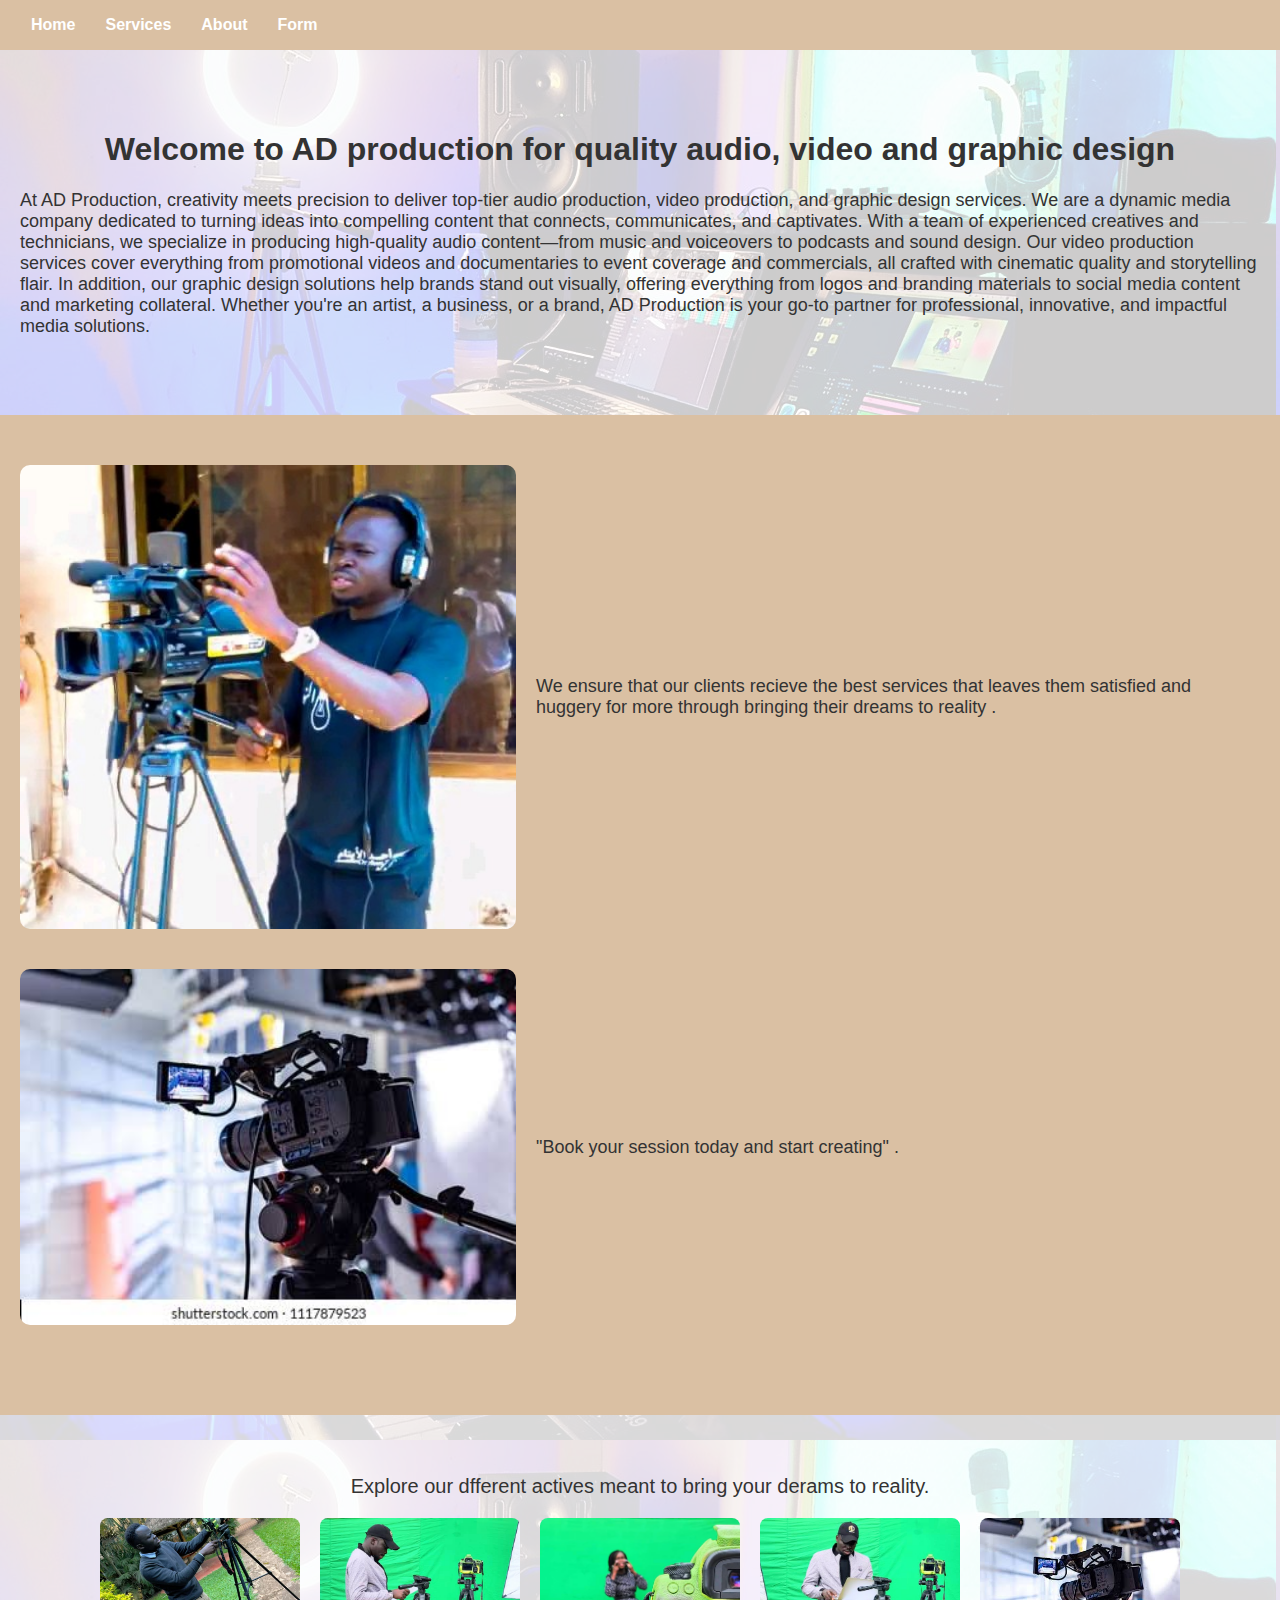
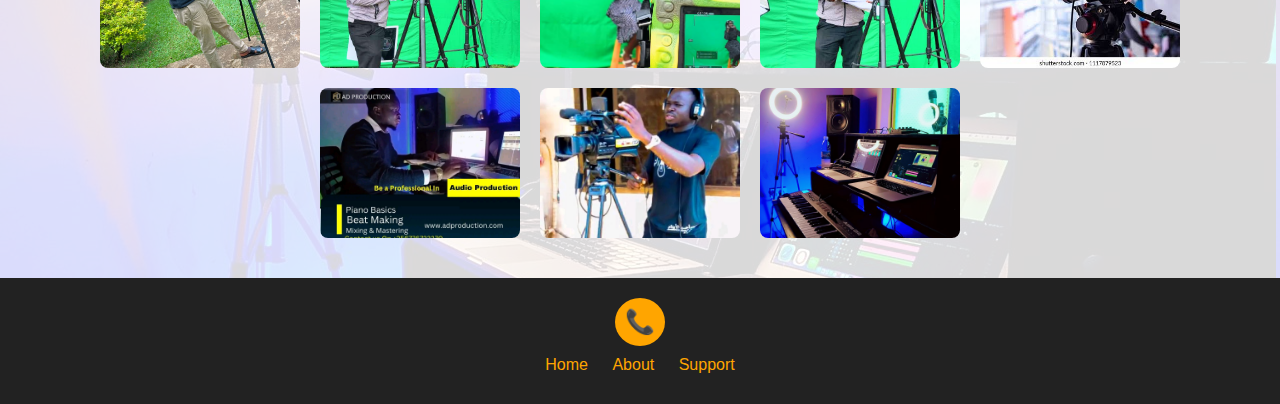
<file: index.html>
<!DOCTYPE html>
<html lang="en">

<head>
  <meta charset="UTF-8" />
  <meta name="viewport" content="width=device-width, initial-scale=1.0" />
  <title>AD PRODUCTION</title>
  <link rel="stylesheet" href="style.css" />
</head>

<body>

  <nav class="navbar">
    <ul>

      <li><a href="index.html">Home</a></li><br>
      <li><a href="services.html">Services</a></li><br>
      <li><a href="about.html">About</a></li><br>
      <li><a href="form.html">Form</a></li><br>
    </ul>
  </nav>

  <header class="header-section" id="home">
    <h1>Welcome to AD production for quality audio, video and graphic design</h1>
    <div class="par">
      <p class="ad">At AD Production, creativity meets precision to deliver top-tier audio production, video production,
        and
        graphic design services. We are a dynamic media company dedicated to turning ideas into compelling content that
        connects, communicates, and captivates.

        With a team of experienced creatives and technicians, we specialize in producing high-quality audio content—from
        music and voiceovers to podcasts and sound design. Our video production services cover everything from
        promotional videos and documentaries to event coverage and commercials, all crafted with cinematic quality and
        storytelling flair.

        In addition, our graphic design solutions help brands stand out visually, offering everything from logos and
        branding materials to social media content and marketing collateral.

        Whether you're an artist, a business, or a brand, AD Production is your go-to partner for professional,
        innovative, and impactful media solutions.
      </p>
    </div>
    
  </header>

  <section class="middle-section">
    <div class="card">
      <img src="shoot ad.jpg" alt="Wood design">
      <p>We ensure that our clients recieve the best services that leaves them satisfied and huggery for more through bringing their dreams to reality .</p>
    </div>
    <div class="card reverse">
      <p>"Book your session today and start creating" .</p>
      <img src="video ad.jpg" alt="Furniture craftsmanship">
    </div>
  </section>

  <section class="gallery-section">
    <p class="center-text">Explore our dfferent actives meant to bring your derams to reality.</p>
    <div class="gallery">
      <img src="this one.jpg" alt="Furniture1" />
      <img src="set ad.jpg" alt="Furniture2" />
      <img src="camera ad.jpg" alt="Furniture3" />
      <img src="preparation ad.jpg" alt="Furniture4" />
      <img src="video ad.jpg" alt="Furniture5" />
      <img src="ad.jpg" alt="Furniture6" />
      <img src="shoot ad.jpg" alt="Furniture7" />
      <img src="ad audio.jpg" alt="Furniture8" />
    </div>
  </section>

  <footer class="footer">
    <div class="contact-icon">📞</div>
    <div class="footer-links">
      <a href="#home">Home</a>
      <a href="#about">About</a>
      <a href="#support">Support</a>
    </div>
  </footer>

</body>

</html>
</file>
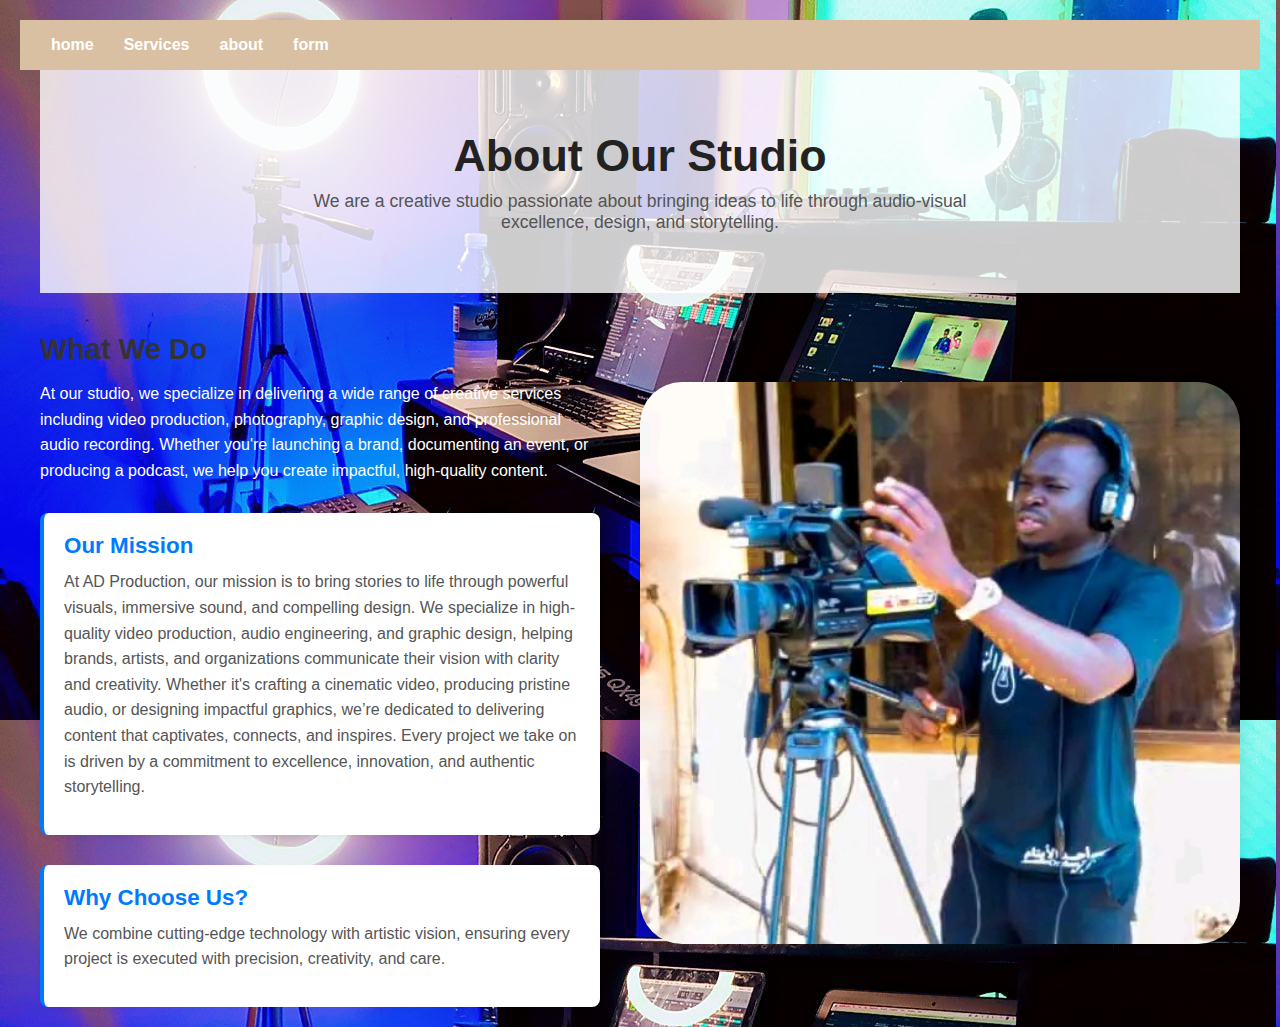
<file: about.html>
<!DOCTYPE html>
<html lang="en">

<head>
  <meta charset="UTF-8" />
  <meta name="viewport" content="width=device-width, initial-scale=1.0" />
  <title>About Us - Studio</title>
  <link rel="stylesheet" href="style.css" />
  <style>
    * {
      box-sizing: border-box;
      margin: 0;
      padding: 0;
      font-family: 'Arial', sans-serif;
    }

    body {
      background-color: #f9f9f9;
      color: #333;
      padding: 20px;
      
    }

    .about-page {
      max-width: 1200px;
      margin: 0 auto;
    }

    .header-section {
      text-align: center;
      margin-bottom: 40px;
    }

    .header-section h1 {
      font-size: 2.8rem;
      color: #222;
      margin-bottom: 10px;
    }

    .header-section p {
      font-size: 1.1rem;
      color: #555;
      max-width: 700px;
      margin: 0 auto;
    }

    .content-section {
      display: flex;
      flex-wrap: wrap;
      gap: 40px;
      margin-top: 40px;
    }

    .about-text {
      flex: 1;
      min-width: 300px;
    }

    .about-text h2 {
      font-size: 1.8rem;
      margin-bottom: 15px;
      color: #333;
    }

    .about-text p {
      font-size: 1rem;
      color: #555;
      line-height: 1.6;
      margin-bottom: 15px;
    }
   #txt{
    color: white;
   }

    .about-image {
      flex: 1;
      min-width: 600px;
      display: flex;
      align-items: center;
      justify-content: center;
      margin-top: 230px;
      height: 200px;
    }

    .about-image img {
      width: 400%;
      max-width: 600px;
      border-radius: 42px;
      box-shadow: 0 8px 20px rgba(0, 0, 0, 0.1);
      height: 40000;

    }

    .highlight-box {
      background-color: #fff;
      padding: 20px;
      margin-top: 30px;
      border-left: 4px solid #007BFF;
      border-radius: 8px;
      box-shadow: 0 2px 6px rgba(0, 0, 0, 0.05);
    }

    .highlight-box h3 {
      margin-bottom: 10px;
      font-size: 1.4rem;
      color: #007BFF;
    }

    @media (max-width: 768px) {
      .content-section {
        flex-direction: column;
      }

      .header-section h1 {
        font-size: 2.2rem;
      }
    }
  </style>
</head>

<body>
  <nav class="navbar">
    <ul>
      <li><a href="index.html">home</a></li><br>
      <li><a href="services.html">Services</a></li><br>
      <li><a href="about.html">about</a></li><br>
      <li><a href="form.html">form</a></li><br>
    </ul>
  </nav>

  <div class="about-page">
    <div class="header-section">
      <h1>About Our Studio</h1>
      <p>We are a creative studio passionate about bringing ideas to life through audio-visual excellence, design, and
        storytelling.</p>
    </div>

    <div class="content-section">
      <div class="about-text" id="txt">
        <h2>What We Do</h2>
        <p id="txt">At our studio, we specialize in delivering a wide range of creative services including video production,
          photography, graphic design, and professional audio recording. Whether you're launching a brand, documenting
          an event, or producing a podcast, we help you create impactful, high-quality content.</p>

        <div class="highlight-box">
          <h3>Our Mission</h3>
          <p>At AD Production, our mission is to bring stories to life through powerful visuals, immersive sound, and compelling design. We specialize in high-quality video production, audio engineering, and graphic design, helping brands, artists, and organizations communicate their vision with clarity and creativity. Whether it's crafting a cinematic video, producing pristine audio, or designing impactful graphics, we’re dedicated to delivering content that captivates, connects, and inspires. Every project we take on is driven by a commitment to excellence, innovation, and authentic storytelling.</p>
        </div>

        <div class="highlight-box">
          <h3>Why Choose Us?</h3>
          <p>We combine cutting-edge technology with artistic vision, ensuring every project is executed with precision,
            creativity, and care.</p>
        </div>
      </div>

      <div class="about-image">
        <img src="shoot ad.jpg" alt="Our Studio Team" />
      </div>
    </div>
  </div>



</body>

</html>
</file>
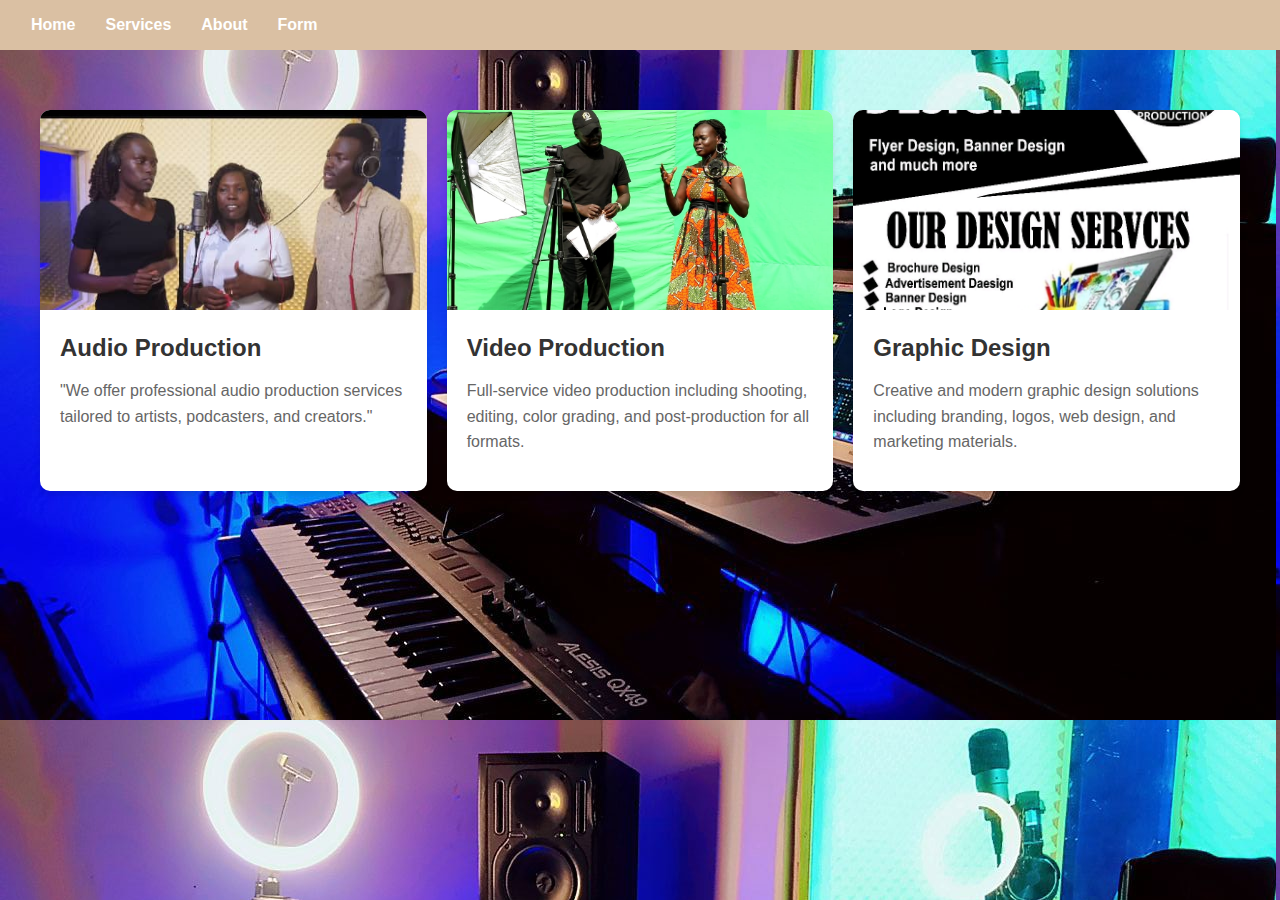
<file: services.html>
<!DOCTYPE html>
<html lang="en">

<head>
    <meta charset="UTF-8" />
    <meta name="viewport" content="width=device-width, initial-scale=1.0" />
    <title>Studio Services</title>
    <link rel="stylesheet" href="style.css" />
    <style>
        body {
            margin: 0;
            font-family: Arial, sans-serif;
            background-color: #f4f4f4;
            background: url(background.jpg);
        }

        .container {
            max-width: 1200px;
            margin: 40px auto;
            padding: 20px;
            display: grid;
            grid-template-columns: repeat(auto-fit, minmax(300px, 1fr));
            gap: 20px;
        }

        .service-box {
            background-color: #ffffff;
            border-radius: 10px;
            box-shadow: 0 4px 6px rgba(0, 0, 0, 0.1);
            overflow: hidden;
            transition: transform 0.3s ease, box-shadow 0.3s ease;
        }

        .service-box:hover {
            transform: translateY(-5px);
            box-shadow: 0 8px 12px rgba(0, 0, 0, 0.2);
        }

        .service-image {
            width: 100%;
            height: 200px;
            object-fit: cover;
        }

        .service-content {
            padding: 20px;
        }

        .service-title {
            font-size: 1.5em;
            margin: 0 0 10px;
            color: #333333;
        }

        .service-description {
            font-size: 1em;
            color: #666666;
            line-height: 1.6;
        }
    </style>
</head>

<body>

    <nav class="navbar">
        <ul>

            <li><a href="index.html">Home</a></li><br>
            <li><a href="services.html">Services</a></li><br>
            <li><a href="about.html">About</a></li><br>
            <li><a href="form.html">Form</a></li><br>
        </ul>
    </nav>

    <section class="container">
        <div class="service-box">
            <img src="recording.jpg" alt="Audio Production" class="service-image" />
            <div class="service-content">
                <h3 class="service-title">Audio Production</h3>
                <p class="service-description">
                    "We offer professional audio production services tailored to artists, podcasters, and creators."
                </p>
            </div>
        </div>

        <div class="service-box">
            <img src="video shooting ad.jpg" alt="Video Production" class="service-image" />
            <div class="service-content">
                <h3 class="service-title">Video Production</h3>
                <p class="service-description">
                    Full-service video production including shooting, editing, color grading, and post-production for
                    all formats.
                </p>
            </div>
        </div>

        <div class="service-box">
            <img src="gd ad.jpg" alt="Graphic Design" class="service-image" />
            <div class="service-content">
                <h3 class="service-title">Graphic Design</h3>
                <p class="service-description">
                    Creative and modern graphic design solutions including branding, logos, web design, and marketing
                    materials.
                </p>
            </div>
        </div>
    </section>

</body>

</html>
</file>
<file: style.css>
body {
  margin: 0;
  font-family: Arial, sans-serif;
  background: url('background.jpg') no-repeat center center fixed;
  background-size: cover;
  color: #333;
  background: url(background.jpg)
}

/* Navbar */
.navbar {
  background-color: #DAC0A3 ;
  padding: 1em;
  text-align: center;
  display: flex;
  margin-top: -10;

}

.navbar ul {
  list-style: none;
  margin: 0;
  padding: 0;
  display: flex;
}

.navbar li {
  display: block;
  margin: 0 15px;

}

.navbar a {
  color: white;
  text-decoration: none;
  font-weight: bold;
}

.ad {
  font-family: 'Franklin Gothic Medium', 'Arial Narrow', Arial, sans-serif;
  font-size: large;
}

/* Header section */
.header-section {
  text-align: center;
  padding: 60px 20px;
  background-color: rgba(255, 255, 255, 0.8);
}

.login-btn {
  display: inline-block;
  padding: 10px 30px;
  border-radius: 30px;
  background-color: orange;
  color: white;
  text-decoration: none;
  font-weight: bold;
}

/* Middle section */
.middle-section {
  background-color: #DAC0A3;
  padding: 50px 20px;
}

.card {
  display: flex;
  align-items: center;
  gap: 20px;
  margin-bottom: 40px;
}

.card img {
  width: 40%;
  border-radius: 10px;
}

.card p {
  flex: 1;
  font-size: 18px;
}

.card.reverse {
  flex-direction: row-reverse;
}

/* Gallery */
.gallery-section {
  background-color: rgba(255, 255, 255, 0.85);
  padding: 40px 20px;
}

.center-text {
  text-align: center;
  margin-bottom: 20px;
  font-size: 20px;
}

.gallery {
  display: flex;
  flex-wrap: wrap;
  gap: 20px;
  justify-content: center;
}

.gallery img {
  width: 200px;
  height: 150px;
  object-fit: cover;
  border-radius: 8px;
}


/* Footer */
.footer {
  background-color: #222;
  color: white;
  padding: 20px;
  text-align: center;
}

.contact-icon {
  display: inline-block;
  background-color: orange;
  border-radius: 50%;
  padding: 10px;
  font-size: 24px;
}

.footer-links a {
  display: inline-block;
  margin: 10px;
  color: orange;
  text-decoration: none;
  transition: box-shadow 0.3s ease;
}

.footer-links a:hover {
  box-shadow: 0 0 10px orange;
}

.par {
  text-align: left;
}
</file>
